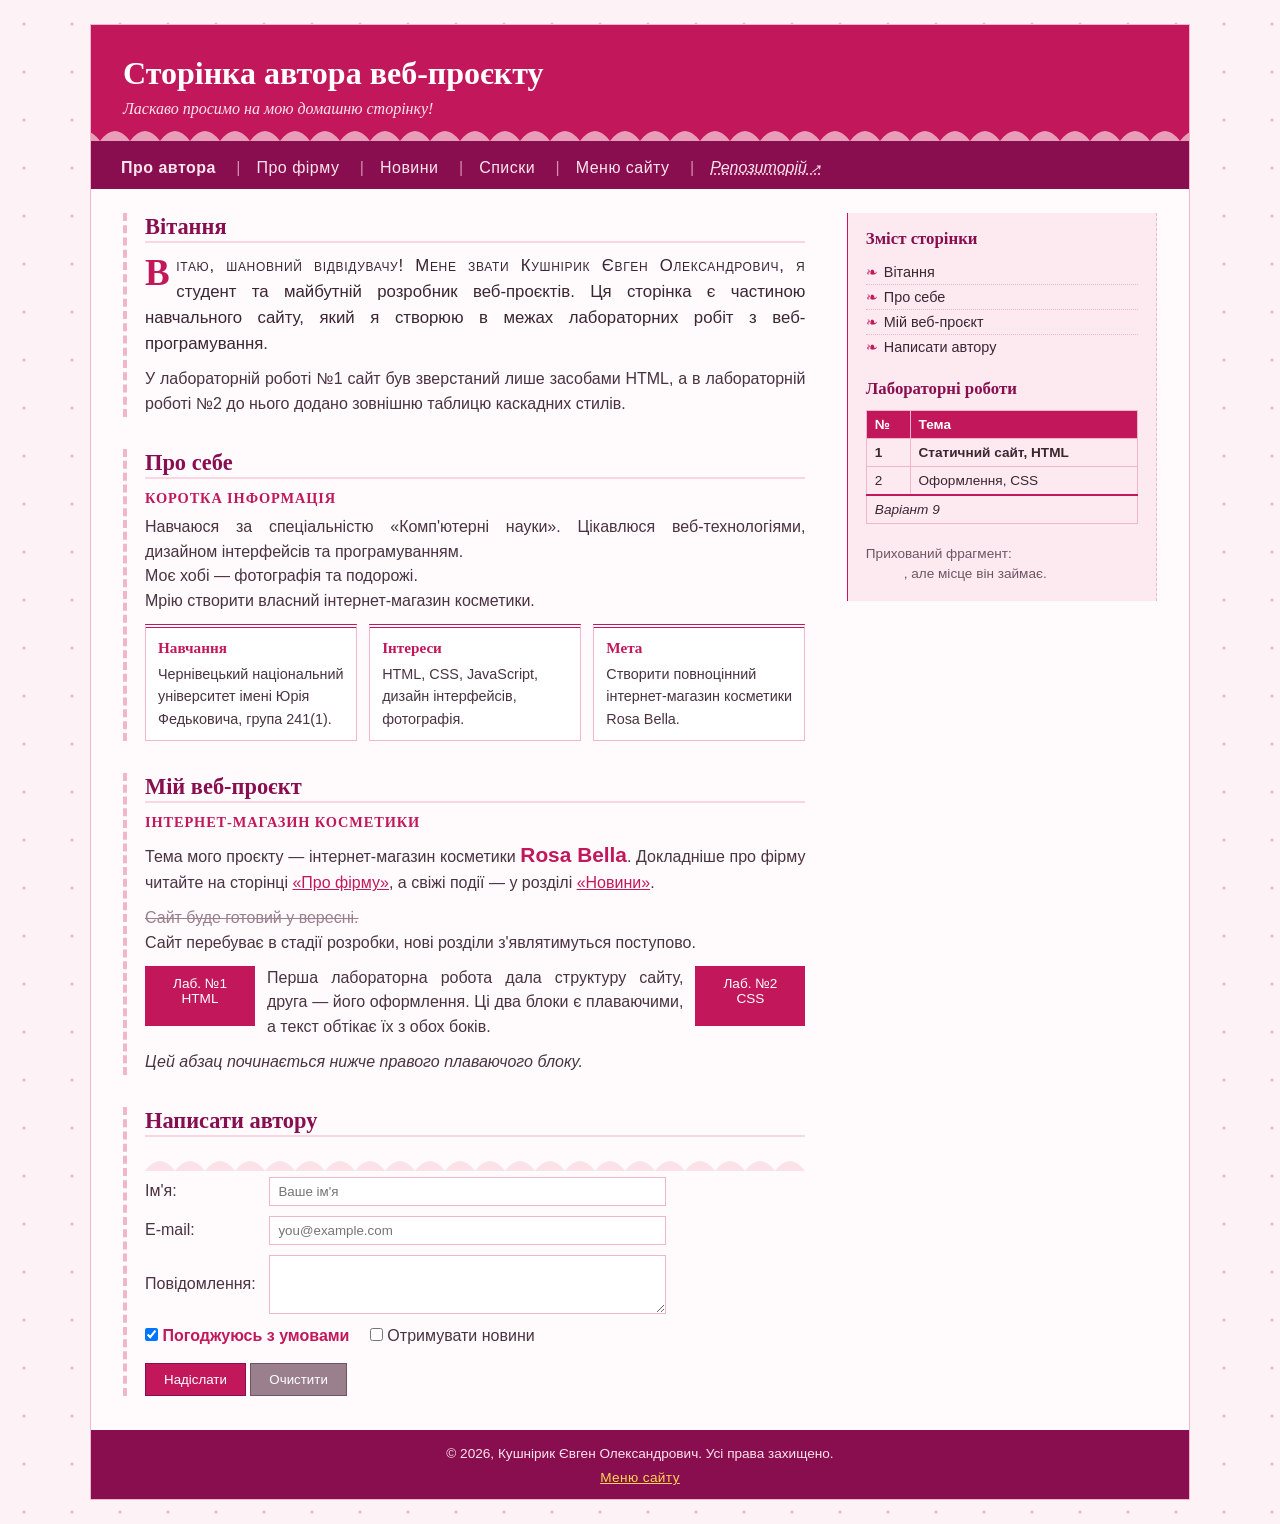
<file: index.html>
<!DOCTYPE html>
<html lang="uk">
<head>
<meta charset="utf-8">
<meta name="Author" content="Кушнірик Євген Олександрович">
<meta name="Description" content="Сторінка автора веб-проєкту. Лабораторна робота №2, варіант 9.">
<meta name="Keywords" content="автор, веб-проєкт, HTML, CSS, лабораторна робота">
<title>Сторінка автора веб-проєкту</title>
<link rel="stylesheet" href="css/style.css" type="text/css" media="screen, print">
</head>
<body>

<div id="wrapper" class="page">

  <header class="site-header">
    <h1 lang="uk" id="author-title" class="main-title">Сторінка автора веб-проєкту</h1>
    <h5 class="subtitle" dir="ltr">Ласкаво просимо на мою домашню сторінку!</h5>
  </header>

  <nav class="menu" lang="uk" dir="ltr">
    <ul>
      <li><a href="index.html" title="Сторінка автора">Про автора</a></li>
      <li><a href="company.html" title="Сторінка фірми">Про фірму</a></li>
      <li><a href="news.html" title="Новини фірми">Новини</a></li>
      <li><a href="lists.html" title="Інформація у вигляді списків">Списки</a></li>
      <li><a href="menu.html" title="Меню сайту" accesskey="m">Меню сайту</a></li>
      <li><a href="https://github.com/kushnirykyevhen/vebproglab3" target="_blank">Репозиторій</a></li>
    </ul>
  </nav>

  <div class="content">

    <main class="main">

      <section class="article">
        <h2>Вітання</h2>
        <p class="intro" lang="uk" dir="ltr">
          Вітаю, шановний відвідувачу! Мене звати Кушнірик Євген Олександрович, я студент
          та майбутній розробник веб-проєктів. Ця сторінка є частиною навчального сайту,
          який я створюю в межах лабораторних робіт з веб-програмування.
        </p>
        <p>
          У лабораторній роботі №1 сайт був зверстаний лише засобами HTML, а в лабораторній
          роботі №2 до нього додано зовнішню таблицю каскадних стилів.
        </p>
      </section>

      <section class="article">
        <h2>Про себе</h2>
        <h6 lang="uk" id="about-me" class="section-title">Коротка інформація</h6>
        <p class="about" lang="uk" dir="ltr">
          Навчаюся за спеціальністю «Комп'ютерні науки». Цікавлюся веб-технологіями,
          дизайном інтерфейсів та програмуванням.<br title="Перенос рядка">
          Моє хобі — фотографія та подорожі.<br title="Ще один перенос рядка">
          Мрію створити власний інтернет-магазин косметики.
        </p>
        <div class="box">
          <div class="box-inner">
            <h3>Навчання</h3>
            <p>Чернівецький національний університет імені Юрія Федьковича, група 241(1).</p>
          </div>
          <div class="box-inner">
            <h3>Інтереси</h3>
            <p>HTML, CSS, JavaScript, дизайн інтерфейсів, фотографія.</p>
          </div>
          <div class="box-inner">
            <h3>Мета</h3>
            <p>Створити повноцінний інтернет-магазин косметики Rosa Bella.</p>
          </div>
        </div>
      </section>

      <section class="article">
        <h2>Мій веб-проєкт</h2>
        <h6 lang="uk" id="project" class="section-title">Інтернет-магазин косметики</h6>
        <p class="project" lang="uk" dir="ltr">
          Тема мого проєкту — інтернет-магазин косметики
          <big id="brand" title="Назва вигаданої фірми" lang="uk">Rosa Bella</big>.
          Докладніше про фірму читайте на сторінці <a href="company.html">«Про фірму»</a>,
          а свіжі події — у розділі <a href="news.html">«Новини»</a>.
        </p>
        <p class="status" lang="uk" dir="ltr">
          <strike lang="uk" id="old-plan" class="old">Сайт буде готовий у вересні.</strike><br>
          Сайт перебуває в стадії розробки, нові розділи з'являтимуться поступово.
        </p>
        <div class="float-demo">
          <div class="float-left">Лаб. №1<br>HTML</div>
          <div class="float-right">Лаб. №2<br>CSS</div>
          <p>Перша лабораторна робота дала структуру сайту, друга — його оформлення.
            Ці два блоки є плаваючими, а текст обтікає їх з обох боків.</p>
          <p class="clear-right">Цей абзац починається нижче правого плаваючого блоку.</p>
        </div>
      </section>

      <section class="article">
        <h2>Написати автору</h2>
        <form class="feedback" action="#" method="get">
          <p>
            <label for="name">Ім'я:</label>
            <input type="text" id="name" name="name" placeholder="Ваше ім'я">
          </p>
          <p>
            <label for="email">E-mail:</label>
            <input type="email" id="email" name="email" placeholder="you@example.com">
          </p>
          <p>
            <label for="msg">Повідомлення:</label>
            <textarea id="msg" name="msg" rows="3" data-role="comment"></textarea>
          </p>
          <p class="checks">
            <input type="checkbox" id="agree" name="agree" checked>
            <label for="agree">Погоджуюсь з умовами</label>
            <input type="checkbox" id="news" name="news">
            <label for="news">Отримувати новини</label>
          </p>
          <p>
            <button type="submit" class="btn">Надіслати</button>
            <button type="reset" class="btn btn-secondary">Очистити</button>
          </p>
        </form>
      </section>

    </main>

    <aside class="sidebar">
      <h3>Зміст сторінки</h3>
      <ul class="toc">
        <li>Вітання</li>
        <li>Про себе</li>
        <li></li>
        <li>Мій веб-проєкт</li>
        <li>Написати автору</li>
      </ul>
      <h3>Лабораторні роботи</h3>
      <table class="grid">
        <thead>
          <tr><th>№</th><th>Тема</th></tr>
        </thead>
        <tbody>
          <tr><td>1</td><td>Статичний сайт, HTML</td></tr>
          <tr><td>2</td><td>Оформлення, CSS</td></tr>
        </tbody>
        <tfoot>
          <tr><td colspan="2">Варіант 9</td></tr>
        </tfoot>
      </table>
      <p class="note">Прихований фрагмент: <span class="hidden-text">цього тексту не видно</span>, але місце він займає.</p>
      <p class="note"></p>
    </aside>

  </div>

  <footer class="site-footer">
    <small lang="uk" id="copyright" class="note">© 2026, Кушнірик Євген Олександрович. Усі права захищено.</small>
    <p class="footer-links"><a href="menu.html" title="Перейти до меню сайту">Меню сайту</a></p>
  </footer>

</div>

</body>
</html>
</file>
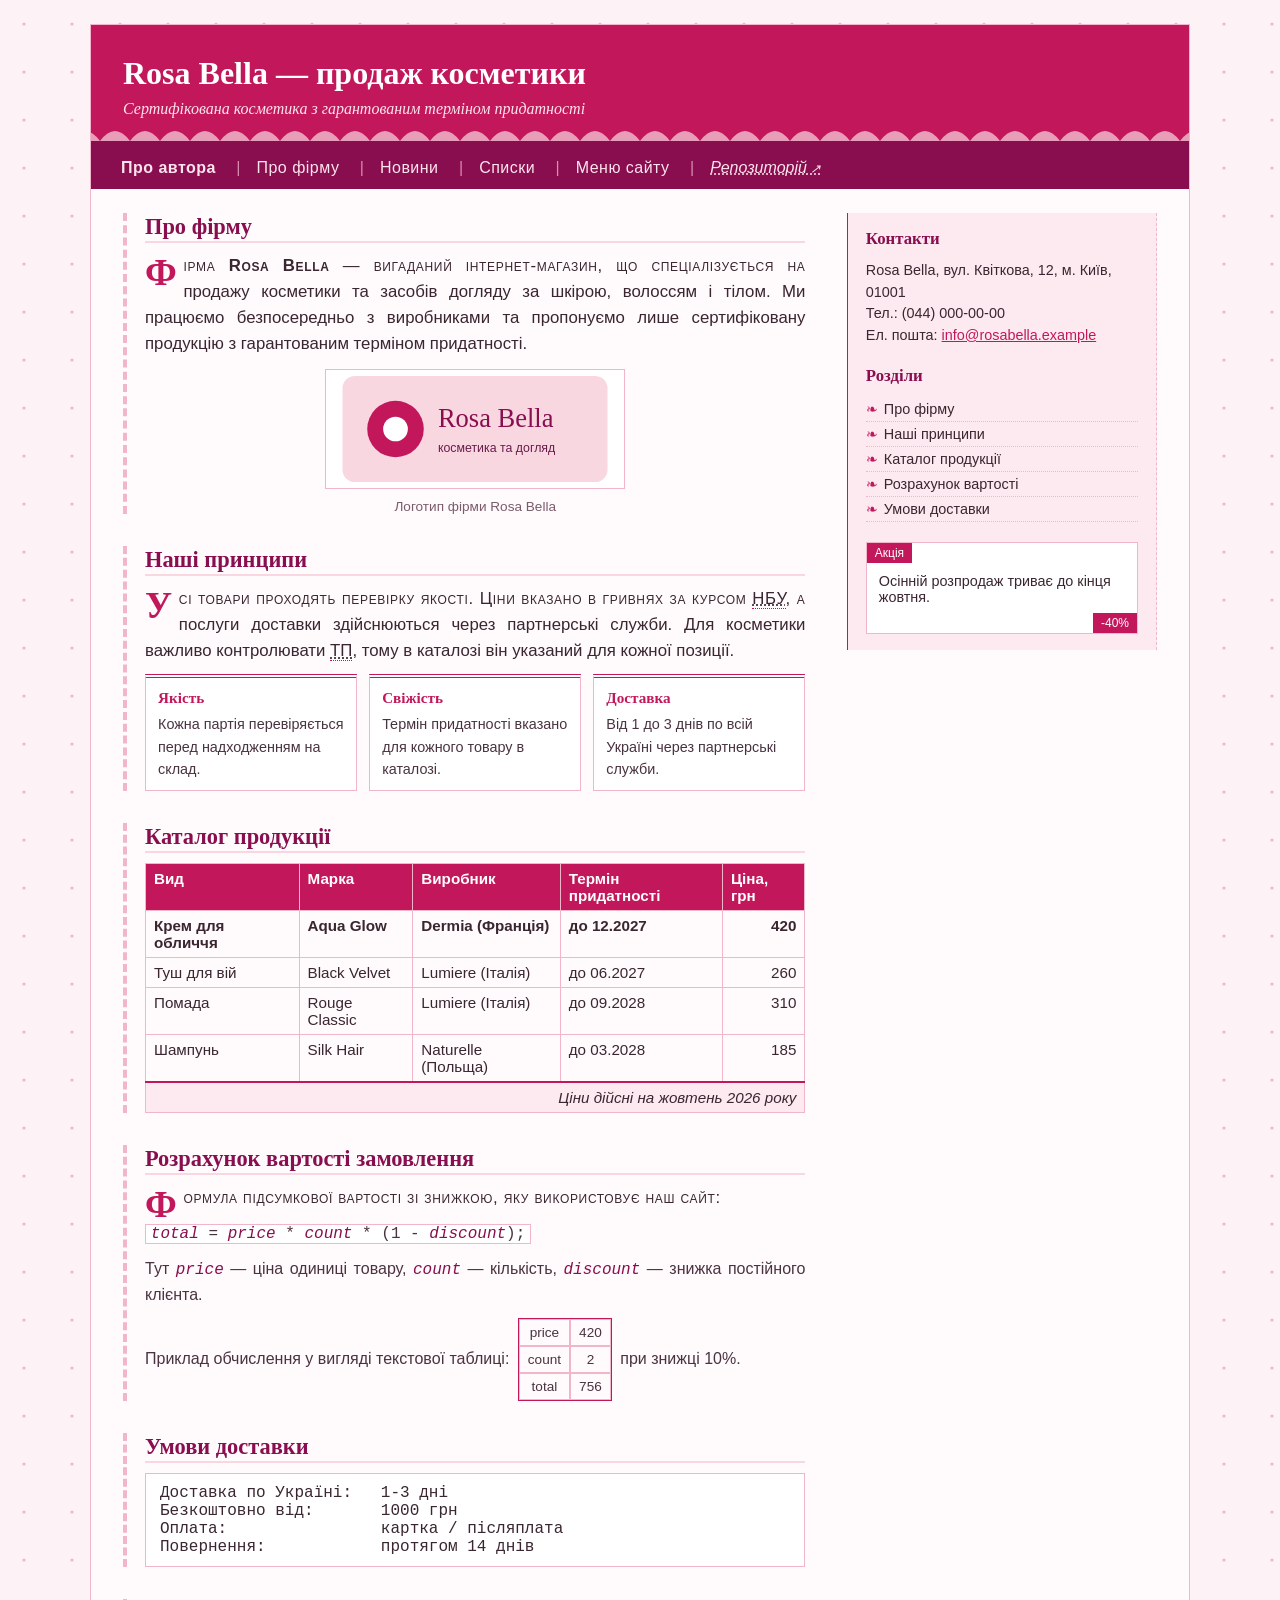
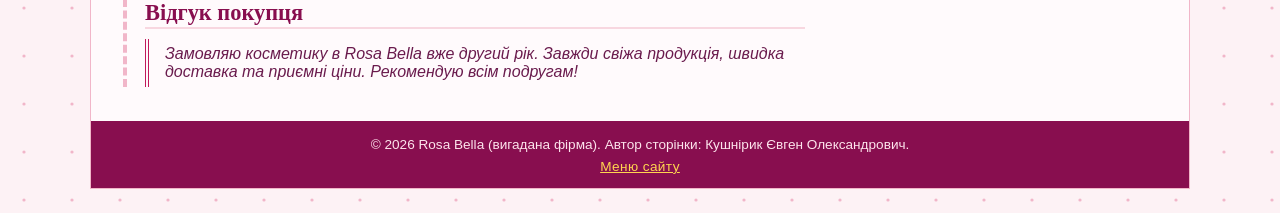
<file: company.html>
<!DOCTYPE html>
<html lang="uk">
<head>
<meta charset="utf-8">
<meta name="Author" content="Кушнірик Євген Олександрович">
<meta name="Description" content="Загальна інформація про вигадану фірму Rosa Bella - продаж косметики.">
<meta name="Keywords" content="косметика, Rosa Bella, магазин, догляд за шкірою">
<title>Про фірму Rosa Bella</title>
<link rel="stylesheet" href="css/style.css" type="text/css" media="screen, print">
</head>
<body>

<div id="wrapper" class="page">

  <header class="site-header">
    <h1>Rosa Bella — продаж косметики</h1>
    <h5 class="subtitle">Сертифікована косметика з гарантованим терміном придатності</h5>
  </header>

  <nav class="menu" lang="uk" dir="ltr">
    <ul>
      <li><a href="index.html" title="Сторінка автора">Про автора</a></li>
      <li><a href="company.html" title="Сторінка фірми">Про фірму</a></li>
      <li><a href="news.html" title="Новини фірми">Новини</a></li>
      <li><a href="lists.html" title="Інформація у вигляді списків">Списки</a></li>
      <li><a href="menu.html" title="Меню сайту" accesskey="m">Меню сайту</a></li>
      <li><a href="https://github.com/kushnirykyevhen/vebproglab3" target="_blank">Репозиторій</a></li>
    </ul>
  </nav>

  <div class="content">

    <main class="main">

      <section class="article">
        <h2>Про фірму</h2>
        <p>
          Фірма <b>Rosa Bella</b> — вигаданий інтернет-магазин, що спеціалізується на
          продажу косметики та засобів догляду за шкірою, волоссям і тілом. Ми працюємо
          безпосередньо з виробниками та пропонуємо лише сертифіковану продукцію з
          гарантованим терміном придатності.
        </p>
        <figure class="figure">
          <img src="img/logo.svg" alt="Логотип фірми Rosa Bella" width="300" height="120">
          <figcaption>Логотип фірми Rosa Bella</figcaption>
        </figure>
      </section>

      <section class="article">
        <h2>Наші принципи</h2>
        <p>
          Усі товари проходять перевірку якості. Ціни вказано в гривнях за курсом
          <abbr class="short" lang="uk" title="Національний банк України">НБУ</abbr>,
          а послуги доставки здійснюються через партнерські служби. Для косметики
          важливо контролювати <abbr class="short" lang="uk" title="Термін придатності">ТП</abbr>,
          тому в каталозі він указаний для кожної позиції.
        </p>
        <div class="box">
          <div class="box-inner">
            <h3>Якість</h3>
            <p>Кожна партія перевіряється перед надходженням на склад.</p>
          </div>
          <div class="box-inner">
            <h3>Свіжість</h3>
            <p>Термін придатності вказано для кожного товару в каталозі.</p>
          </div>
          <div class="box-inner">
            <h3>Доставка</h3>
            <p>Від 1 до 3 днів по всій Україні через партнерські служби.</p>
          </div>
        </div>
      </section>

      <section class="article">
        <h2>Каталог продукції</h2>
        <table class="grid catalog">
          <thead>
            <tr>
              <th>Вид</th>
              <th>Марка</th>
              <th>Виробник</th>
              <th>Термін придатності</th>
              <th>Ціна, грн</th>
            </tr>
          </thead>
          <tbody>
            <tr>
              <td>Крем для обличчя</td>
              <td>Aqua Glow</td>
              <td>Dermia (Франція)</td>
              <td>до 12.2027</td>
              <td>420</td>
            </tr>
            <tr>
              <td>Туш для вій</td>
              <td>Black Velvet</td>
              <td>Lumiere (Італія)</td>
              <td>до 06.2027</td>
              <td>260</td>
            </tr>
            <tr>
              <td>Помада</td>
              <td>Rouge Classic</td>
              <td>Lumiere (Італія)</td>
              <td>до 09.2028</td>
              <td>310</td>
            </tr>
            <tr>
              <td>Шампунь</td>
              <td>Silk Hair</td>
              <td>Naturelle (Польща)</td>
              <td>до 03.2028</td>
              <td>185</td>
            </tr>
          </tbody>
          <tfoot>
            <tr><td colspan="5">Ціни дійсні на жовтень 2026 року</td></tr>
          </tfoot>
        </table>
      </section>

      <section class="article">
        <h2>Розрахунок вартості замовлення</h2>
        <p>Формула підсумкової вартості зі знижкою, яку використовує наш сайт:</p>
        <p>
          <code class="formula" lang="en">
            <var lang="en" class="v">total</var> =
            <var lang="en" class="v">price</var> *
            <var lang="en" class="v">count</var> *
            (1 - <var lang="en" class="v">discount</var>);
          </code>
        </p>
        <p>
          Тут <var lang="en" class="v">price</var> — ціна одиниці товару,
          <var lang="en" class="v">count</var> — кількість,
          <var lang="en" class="v">discount</var> — знижка постійного клієнта.
        </p>
        <p>Приклад обчислення у вигляді текстової таблиці:
          <span class="mini-table">
            <span class="mini-row"><span class="mini-cell">price</span><span class="mini-cell">420</span></span>
            <span class="mini-row"><span class="mini-cell">count</span><span class="mini-cell">2</span></span>
            <span class="mini-row"><span class="mini-cell">total</span><span class="mini-cell">756</span></span>
          </span>
          при знижці 10%.
        </p>
      </section>

      <section class="article">
        <h2>Умови доставки</h2>
<pre lang="uk" class="delivery">
Доставка по Україні:   1-3 дні
Безкоштовно від:       1000 грн
Оплата:                картка / післяплата
Повернення:            протягом 14 днів
</pre>
      </section>

      <section class="article">
        <h2>Відгук покупця</h2>
        <blockquote lang="uk" class="review">
          Замовляю косметику в Rosa Bella вже другий рік. Завжди свіжа продукція,
          швидка доставка та приємні ціни. Рекомендую всім подругам!
        </blockquote>
      </section>

    </main>

    <aside class="sidebar">
      <h3>Контакти</h3>
      <address id="contacts" title="Пишіть нам">
        Rosa Bella, вул. Квіткова, 12, м. Київ, 01001<br>
        Тел.: (044) 000-00-00<br>
        Ел. пошта: <a href="mailto:info@rosabella.example">info@rosabella.example</a>
      </address>
      <h3>Розділи</h3>
      <ul class="toc">
        <li>Про фірму</li>
        <li>Наші принципи</li>
        <li>Каталог продукції</li>
        <li>Розрахунок вартості</li>
        <li>Умови доставки</li>
        <li></li>
      </ul>
      <div class="pos-demo">
        <span class="badge badge-tl">Акція</span>
        <span class="badge badge-br">-40%</span>
        <p>Осінній розпродаж триває до кінця жовтня.</p>
      </div>
    </aside>

  </div>

  <footer class="site-footer">
    <small>© 2026 Rosa Bella (вигадана фірма). Автор сторінки: Кушнірик Євген Олександрович.</small>
    <p class="footer-links"><a href="menu.html" title="Перейти до меню сайту">Меню сайту</a></p>
  </footer>

</div>

</body>
</html>
</file>
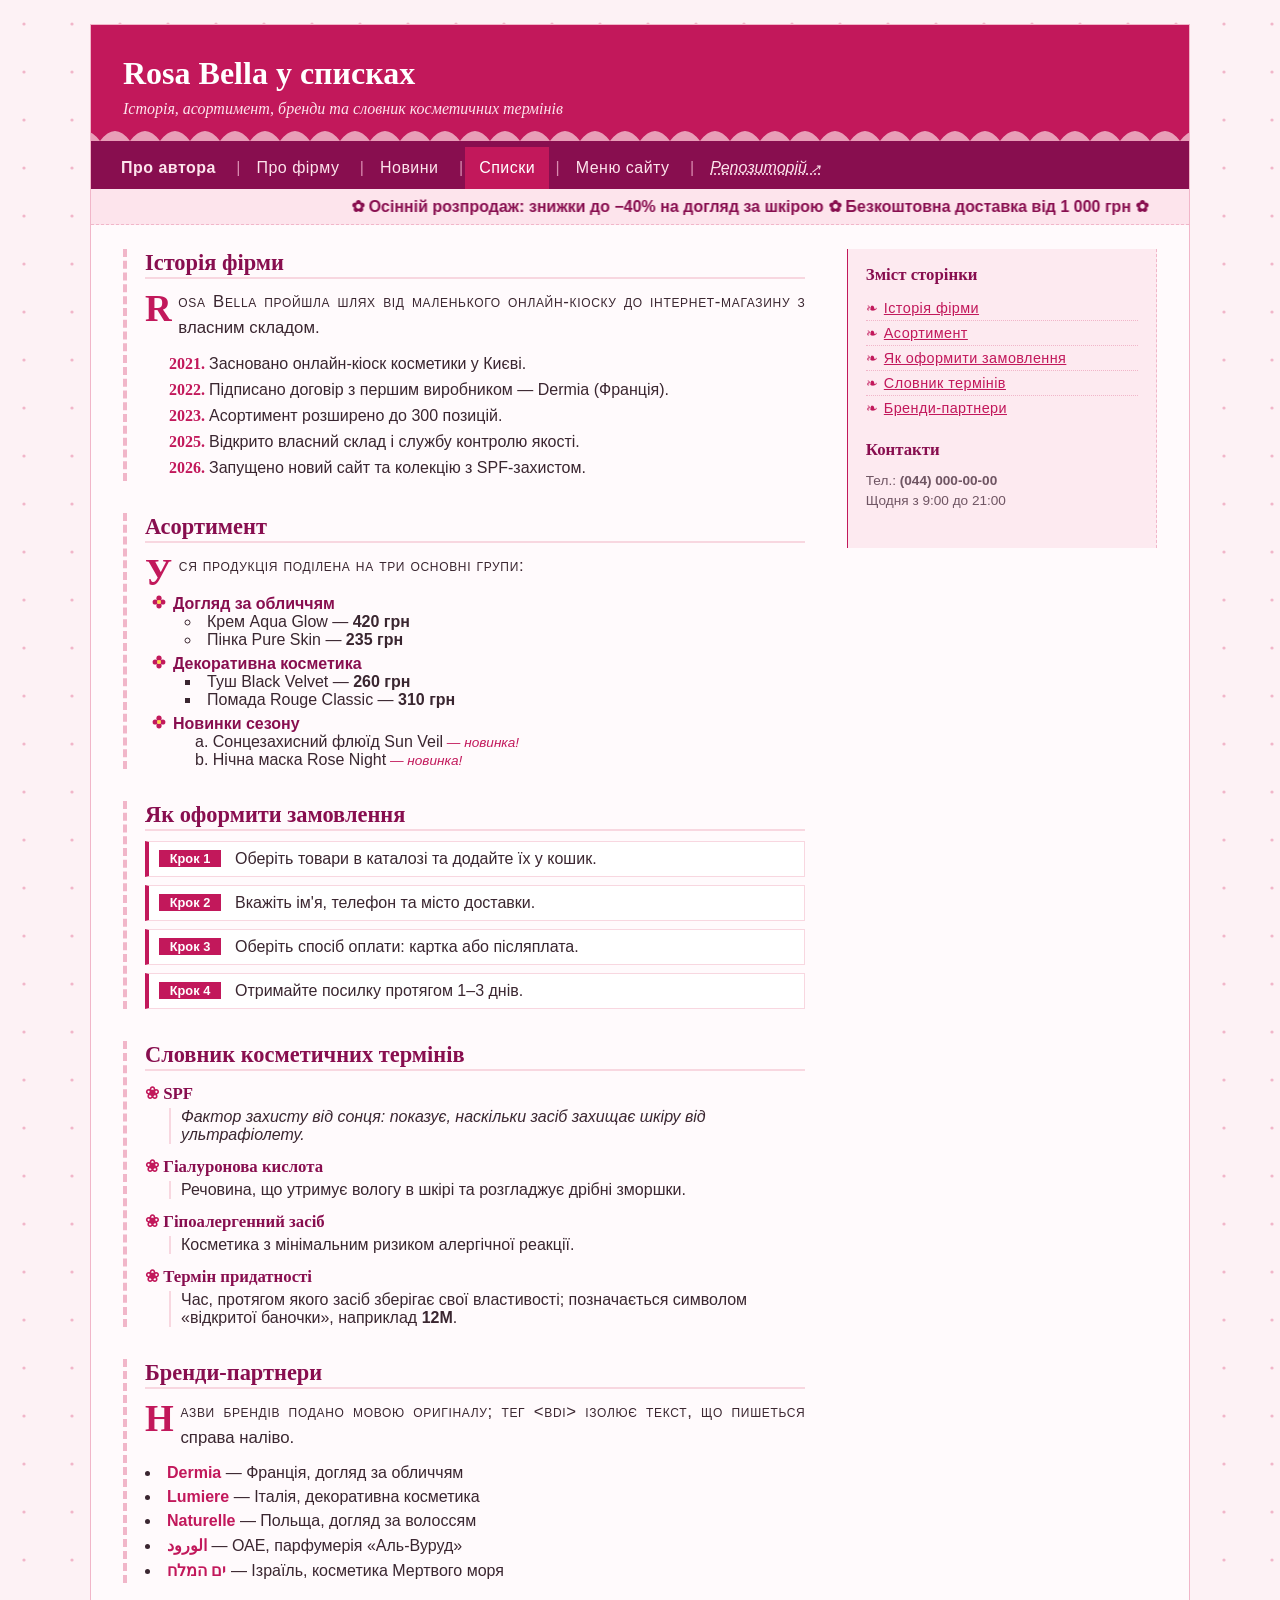
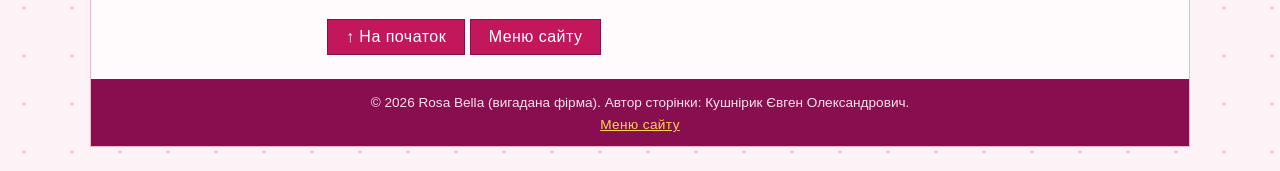
<file: lists.html>
<!DOCTYPE html>
<html lang="uk">
<head>
<meta charset="utf-8">
<meta name="Author" content="Кушнірик Євген Олександрович">
<meta name="Description" content="Інформація про фірму Rosa Bella у вигляді списків. Лабораторна робота №3, варіант 9.">
<meta name="Keywords" content="Rosa Bella, косметика, списки, асортимент, бренди">
<title>Rosa Bella у списках</title>
<!-- <link>: sizes, title, href, class, media -->
<link rel="stylesheet" href="css/style.css" type="text/css" media="screen, print"
      title="Основний стиль Rosa Bella" class="main-style">
<link rel="icon" href="img/logo.svg" type="image/svg+xml" sizes="any"
      title="Іконка сайту Rosa Bella" class="site-icon" media="all">
</head>
<body>

<div id="wrapper" class="page">

  <header class="site-header" id="top">
    <h1>Rosa Bella у списках</h1>
    <h5 class="subtitle">Історія, асортимент, бренди та словник косметичних термінів</h5>
  </header>

  <!-- <nav>: class -->
  <nav class="menu" lang="uk" dir="ltr">
    <ul>
      <li><a href="index.html" title="Сторінка автора">Про автора</a></li>
      <li><a href="company.html" title="Сторінка фірми">Про фірму</a></li>
      <li><a href="news.html" title="Новини фірми">Новини</a></li>
      <li><a href="lists.html" title="Інформація у вигляді списків" class="current">Списки</a></li>
      <li><a href="menu.html" title="Меню сайту" accesskey="m">Меню сайту</a></li>
      <li><a href="https://github.com/kushnirykyevhen/vebproglab3" target="_blank">Репозиторій</a></li>
    </ul>
  </nav>

  <!-- <marquee>: truespeed, scrollamount, behavior, loop, hspace -->
  <marquee class="ticker" behavior="alternate" scrollamount="3" loop="-1"
           truespeed hspace="20" title="Акції Rosa Bella">
    ✿ Осінній розпродаж: знижки до −40% на догляд за шкірою ✿ Безкоштовна доставка від
    <nobr class="price">1 000 грн</nobr> ✿
  </marquee>

  <div class="content">

    <main class="main">

      <!-- 1. Нумерований список -->
      <section class="article" id="history">
        <h2>Історія фірми</h2>
        <p>Rosa Bella пройшла шлях від маленького онлайн-кіоску до інтернет-магазину з власним складом.</p>
        <!-- <ol>: type="1", style, id, class, lang -->
        <ol type="1" class="history" id="history-list" lang="uk" style="margin-left: 8px;">
          <!-- <li>: type, title, class, value -->
          <li class="year" value="2021" type="1" title="Заснування">Засновано онлайн-кіоск косметики у Києві.</li>
          <li class="year" value="2022" title="Перший партнер">Підписано договір з першим виробником — Dermia (Франція).</li>
          <li class="year" value="2023" title="Розширення">Асортимент розширено до 300 позицій.</li>
          <li class="year" value="2025" title="Склад">Відкрито власний склад і службу контролю якості.</li>
          <li class="year" value="2026" title="Сьогодні">Запущено новий сайт та колекцію з SPF-захистом.</li>
        </ol>
      </section>

      <!-- 2. Маркований список з вкладеними списками -->
      <section class="article" id="catalog">
        <h2>Асортимент</h2>
        <p>Уся продукція поділена на три основні групи:</p>
        <!-- <ul>: compact, value, title, class -->
        <ul class="goods" title="Групи товарів" value="square" compact>
          <li class="group" title="Догляд за обличчям">Догляд за обличчям
            <ul class="sub-goods" title="Обличчя" compact>
              <li type="circle" class="item" title="Зволоження">Крем Aqua Glow — <nobr class="price">420 грн</nobr></li>
              <li type="circle" class="item" title="Очищення">Пінка Pure Skin — <nobr class="price">235 грн</nobr></li>
            </ul>
          </li>
          <li class="group" title="Декоративна косметика">Декоративна косметика
            <ul class="sub-goods" title="Макіяж" compact>
              <li type="square" class="item" title="Очі">Туш Black Velvet — <nobr class="price">260 грн</nobr></li>
              <li type="square" class="item" title="Губи">Помада Rouge Classic — <nobr class="price">310 грн</nobr></li>
            </ul>
          </li>
          <li class="group" title="Новинки сезону">Новинки сезону
            <ol type="1" class="sub-new" id="new-list" lang="uk" style="padding-left: 22px;">
              <li type="a" class="new" title="SPF 50" value="1">Сонцезахисний флюїд Sun Veil</li>
              <li type="a" class="new" title="Відновлення" value="2">Нічна маска Rose Night</li>
            </ol>
          </li>
        </ul>
      </section>

      <!-- 3. Нумерація на CSS-лічильниках -->
      <section class="article" id="order">
        <h2>Як оформити замовлення</h2>
        <ol type="1" class="steps" id="steps-list" lang="uk" style="padding-left: 0;">
          <li class="step" title="Крок 1">Оберіть товари в каталозі та додайте їх у кошик.</li>
          <li class="step" title="Крок 2">Вкажіть ім'я, телефон та місто доставки.</li>
          <li class="step" title="Крок 3">Оберіть спосіб оплати: картка або післяплата.</li>
          <li class="step" title="Крок 4">Отримайте посилку протягом 1–3 днів.</li>
        </ol>
      </section>

      <!-- 4. Список визначень -->
      <section class="article" id="terms">
        <h2>Словник косметичних термінів</h2>
        <!-- <dl>: dir, id, title -->
        <dl class="definitions" id="terms-list" dir="ltr" title="Косметичні терміни">
          <dt>SPF</dt>
          <!-- <dd>: title, style -->
          <dd title="Sun Protection Factor" style="font-style: italic;">Фактор захисту від сонця: показує, наскільки засіб захищає шкіру від ультрафіолету.</dd>
          <dt>Гіалуронова кислота</dt>
          <dd title="Зволожувальний компонент" style="font-style: normal;">Речовина, що утримує вологу в шкірі та розгладжує дрібні зморшки.</dd>
          <dt>Гіпоалергенний засіб</dt>
          <dd title="Для чутливої шкіри" style="font-style: normal;">Косметика з мінімальним ризиком алергічної реакції.</dd>
          <dt>Термін придатності</dt>
          <dd title="ТП" style="font-style: normal;">Час, протягом якого засіб зберігає свої властивості; позначається символом «відкритої баночки», наприклад <nobr class="code">12M</nobr>.</dd>
        </dl>
      </section>

      <!-- 5. Бренди-партнери: <bdi> -->
      <section class="article" id="brands">
        <h2>Бренди-партнери</h2>
        <p>Назви брендів подано мовою оригіналу; тег &lt;bdi&gt; ізолює текст, що пишеться справа наліво.</p>
        <ul class="brands" title="Бренди-партнери" value="disc" compact>
          <li class="brand" title="Франція"><bdi class="brand-name">Dermia</bdi> — Франція, догляд за обличчям</li>
          <li class="brand" title="Італія"><bdi class="brand-name">Lumiere</bdi> — Італія, декоративна косметика</li>
          <li class="brand" title="Польща"><bdi class="brand-name">Naturelle</bdi> — Польща, догляд за волоссям</li>
          <li class="brand" title="ОАЕ"><bdi class="brand-name">الورود</bdi> — ОАЕ, парфумерія «Аль-Вуруд»</li>
          <li class="brand" title="Ізраїль"><bdi class="brand-name">ים המלח</bdi> — Ізраїль, косметика Мертвого моря</li>
        </ul>
      </section>

      <p class="to-top">
        <a href="#top" id="to-top" class="btn" title="На початок сторінки" accesskey="t" type="text/html">↑ На початок</a>
        <a href="menu.html" id="to-menu" class="btn" title="Меню сайту" accesskey="m" type="text/html" rev="contents">Меню сайту</a>
      </p>

    </main>

    <aside class="sidebar">
      <h3>Зміст сторінки</h3>
      <ul class="toc page-toc" title="Розділи сторінки" compact>
        <li><a href="#history" title="Історія фірми">Історія фірми</a></li>
        <li><a href="#catalog" title="Асортимент">Асортимент</a></li>
        <li><a href="#order" title="Замовлення">Як оформити замовлення</a></li>
        <li><a href="#terms" title="Словник">Словник термінів</a></li>
        <li><a href="#brands" title="Бренди">Бренди-партнери</a></li>
      </ul>
      <h3>Контакти</h3>
      <p class="note">Тел.: <nobr class="phone">(044) 000-00-00</nobr><br>
        Щодня з 9:00 до 21:00</p>
    </aside>

  </div>

  <footer class="site-footer">
    <small>© 2026 Rosa Bella (вигадана фірма). Автор сторінки: Кушнірик Євген Олександрович.</small>
    <p class="footer-links"><a href="menu.html" title="Перейти до меню сайту">Меню сайту</a></p>
  </footer>

</div>

</body>
</html>
</file>
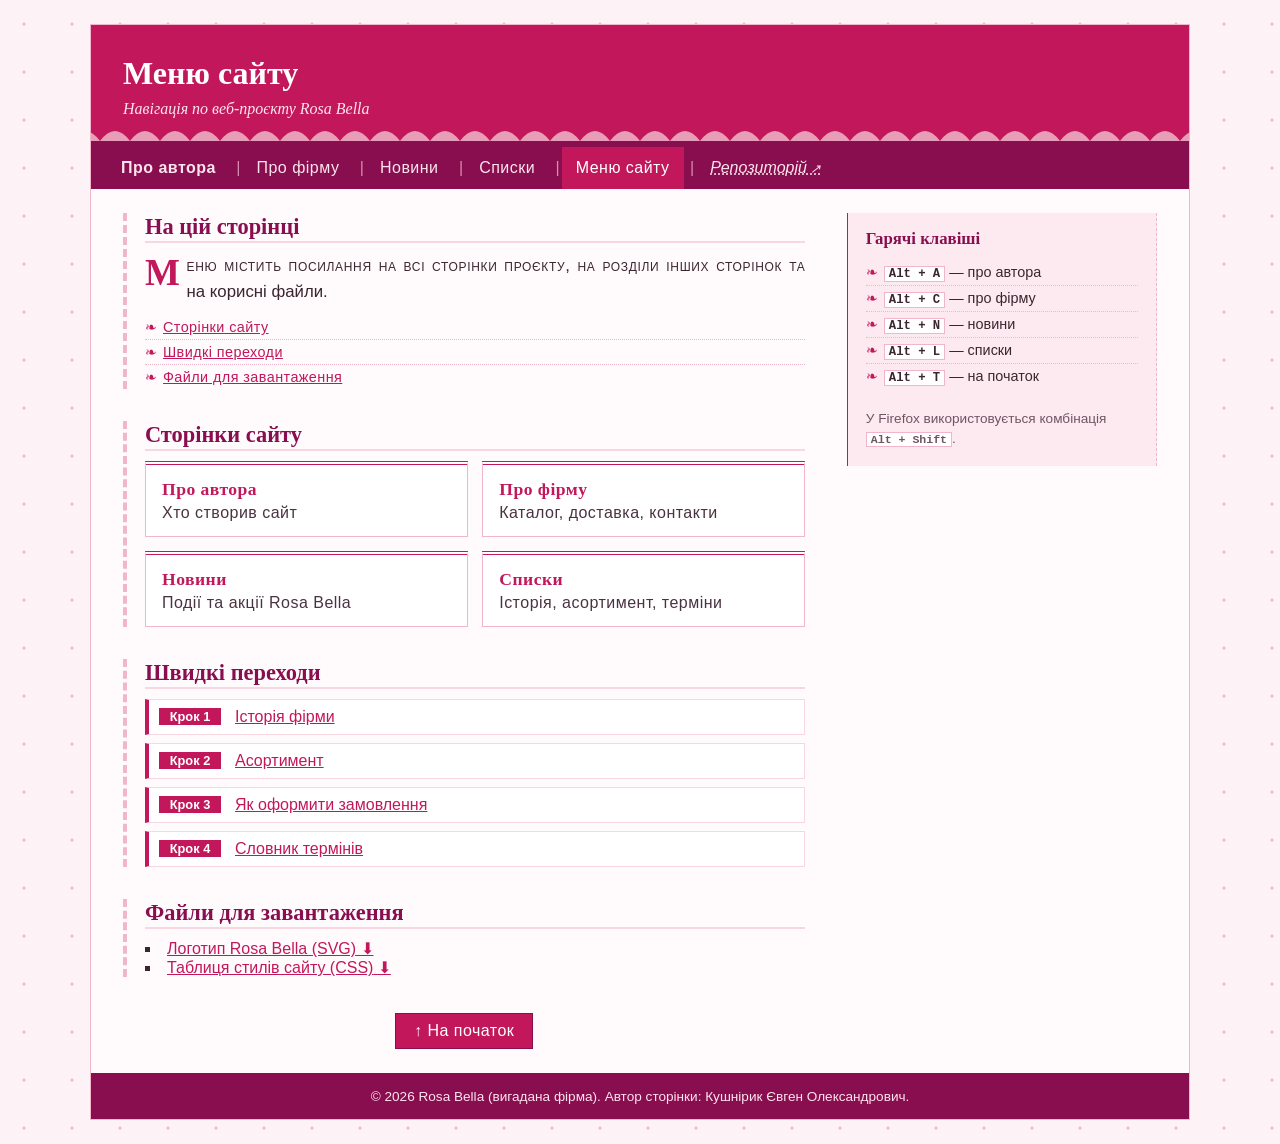
<file: menu.html>
<!DOCTYPE html>
<html lang="uk">
<head>
<meta charset="utf-8">
<meta name="Author" content="Кушнірик Євген Олександрович">
<meta name="Description" content="Меню сайту Rosa Bella. Лабораторна робота №3, варіант 9.">
<meta name="Keywords" content="Rosa Bella, меню сайту, навігація">
<title>Меню сайту Rosa Bella</title>
<!-- <link>: sizes, title, href, class, media -->
<link rel="stylesheet" href="css/style.css" type="text/css" media="screen, print"
      title="Основний стиль Rosa Bella" class="main-style">
<link rel="icon" href="img/logo.svg" type="image/svg+xml" sizes="any"
      title="Іконка сайту Rosa Bella" class="site-icon" media="all">
<link rel="next" href="lists.html" title="Наступна сторінка: списки"
      class="nav-link" media="all">
</head>
<body>

<div id="wrapper" class="page">

  <header class="site-header" id="top">
    <h1>Меню сайту</h1>
    <h5 class="subtitle">Навігація по веб-проєкту Rosa Bella</h5>
  </header>

  <nav class="menu" lang="uk" dir="ltr">
    <ul>
      <li><a href="index.html" title="Сторінка автора">Про автора</a></li>
      <li><a href="company.html" title="Сторінка фірми">Про фірму</a></li>
      <li><a href="news.html" title="Новини фірми">Новини</a></li>
      <li><a href="lists.html" title="Інформація у вигляді списків">Списки</a></li>
      <li><a href="menu.html" title="Меню сайту" accesskey="m" class="current">Меню сайту</a></li>
      <li><a href="https://github.com/kushnirykyevhen/vebproglab3" target="_blank">Репозиторій</a></li>
    </ul>
  </nav>

  <div class="content">

    <main class="main">

      <!-- Внутрішні посилання на поточну сторінку -->
      <section class="article" id="here">
        <h2>На цій сторінці</h2>
        <p>Меню містить посилання на всі сторінки проєкту, на розділи інших сторінок та на корисні файли.</p>
        <ul class="toc inner-links" title="Розділи сторінки" compact>
          <li><a href="#pages" id="go-pages" title="Сторінки сайту" accesskey="1" type="text/html">Сторінки сайту</a></li>
          <li><a href="#sections" id="go-sections" title="Швидкі переходи" accesskey="2" type="text/html">Швидкі переходи</a></li>
          <li><a href="#files" id="go-files" title="Файли для завантаження" accesskey="3" type="text/html">Файли для завантаження</a></li>
        </ul>
      </section>

      <!-- Меню з посиланнями на всі сторінки -->
      <section class="article" id="pages">
        <h2>Сторінки сайту</h2>
        <!-- <menu>: class, id;  <menuitem>: id, class -->
        <menu class="site-menu" id="site-menu">
          <li><menuitem id="mi-author" class="menu-item">
            <a href="index.html" id="link-author" accesskey="a" type="text/html" rev="contents"
               coords="0,0,260,80" title="Сторінка автора">
              <span class="mi-title">Про автора</span>Хто створив сайт</a>
          </menuitem></li>
          <li><menuitem id="mi-company" class="menu-item">
            <a href="company.html" id="link-company" accesskey="c" type="text/html" rev="contents"
               coords="0,0,260,80" title="Сторінка фірми">
              <span class="mi-title">Про фірму</span>Каталог, доставка, контакти</a>
          </menuitem></li>
          <li><menuitem id="mi-news" class="menu-item">
            <a href="news.html" id="link-news" accesskey="n" type="text/html" rev="contents"
               coords="0,0,260,80" title="Новини фірми">
              <span class="mi-title">Новини</span>Події та акції Rosa Bella</a>
          </menuitem></li>
          <li><menuitem id="mi-lists" class="menu-item">
            <a href="lists.html" id="link-lists" accesskey="l" type="text/html" rev="contents"
               coords="0,0,260,80" title="Інформація у вигляді списків">
              <span class="mi-title">Списки</span>Історія, асортимент, терміни</a>
          </menuitem></li>
        </menu>
      </section>

      <!-- Посилання на розділи іншої сторінки -->
      <section class="article" id="sections">
        <h2>Швидкі переходи</h2>
        <ol type="1" class="steps quick" id="quick-list" lang="uk" style="padding-left: 0;">
          <li class="step" title="Історія"><a href="lists.html#history" id="q-history" type="text/html">Історія фірми</a></li>
          <li class="step" title="Асортимент"><a href="lists.html#catalog" id="q-catalog" type="text/html">Асортимент</a></li>
          <li class="step" title="Замовлення"><a href="lists.html#order" id="q-order" type="text/html">Як оформити замовлення</a></li>
          <li class="step" title="Словник"><a href="lists.html#terms" id="q-terms" type="text/html">Словник термінів</a></li>
        </ol>
      </section>

      <!-- Посилання з атрибутом download -->
      <section class="article" id="files">
        <h2>Файли для завантаження</h2>
        <ul class="downloads" title="Файли" value="square" compact>
          <li class="file" title="Логотип"><a href="img/logo.svg" id="dl-logo" download="rosa-bella-logo.svg"
                 type="image/svg+xml" accesskey="g">Логотип Rosa Bella (SVG)</a></li>
          <li class="file" title="Стилі"><a href="css/style.css" id="dl-css" download="rosa-bella-style.css"
                 type="text/css">Таблиця стилів сайту (CSS)</a></li>
        </ul>
      </section>

      <p class="to-top">
        <a href="#top" id="to-top" class="btn" title="На початок сторінки" accesskey="t" type="text/html">↑ На початок</a>
      </p>

    </main>

    <aside class="sidebar">
      <h3>Гарячі клавіші</h3>
      <ul class="toc keys" title="Клавіші доступу" compact>
        <li><nobr class="key">Alt + A</nobr> — про автора</li>
        <li><nobr class="key">Alt + C</nobr> — про фірму</li>
        <li><nobr class="key">Alt + N</nobr> — новини</li>
        <li><nobr class="key">Alt + L</nobr> — списки</li>
        <li><nobr class="key">Alt + T</nobr> — на початок</li>
      </ul>
      <p class="note">У Firefox використовується комбінація <nobr class="key">Alt + Shift</nobr>.</p>
    </aside>

  </div>

  <footer class="site-footer">
    <small>© 2026 Rosa Bella (вигадана фірма). Автор сторінки: Кушнірик Євген Олександрович.</small>
  </footer>

</div>

</body>
</html>
</file>
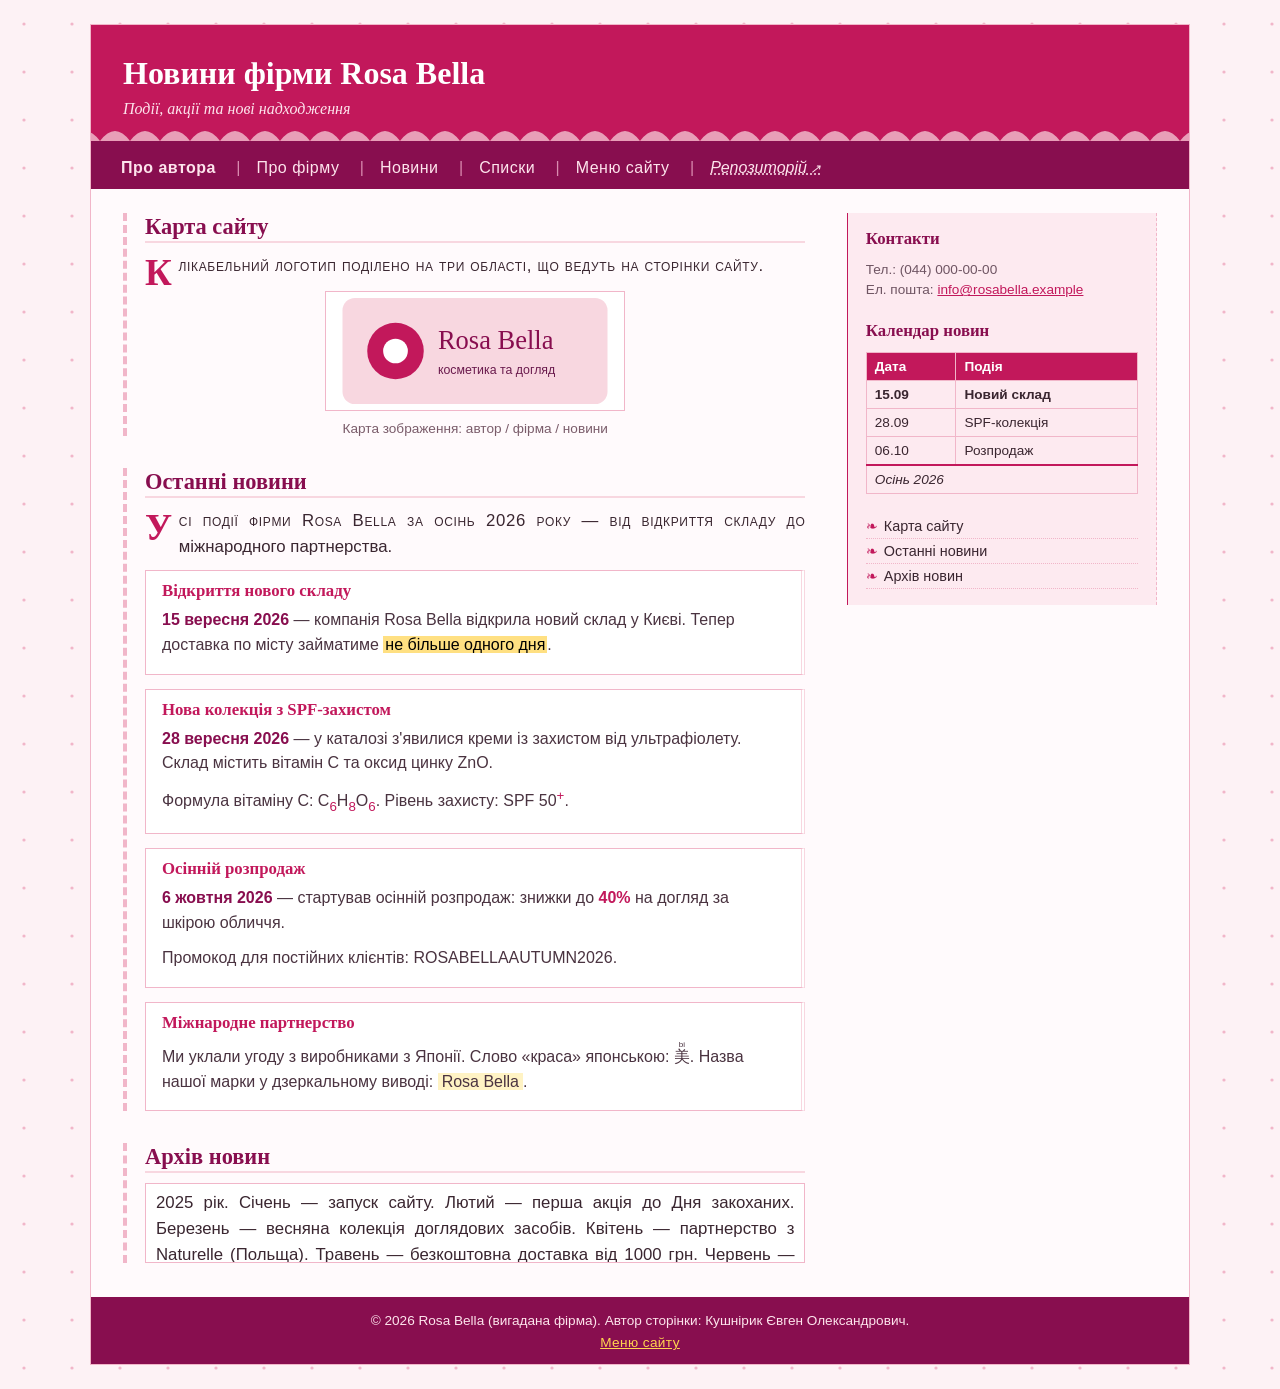
<file: news.html>
<!DOCTYPE html>
<html lang="uk">
<head>
<meta charset="utf-8">
<meta name="Author" content="Кушнірик Євген Олександрович">
<meta name="Description" content="Новини вигаданої фірми Rosa Bella - продаж косметики.">
<meta name="Keywords" content="новини, косметика, Rosa Bella, акції">
<title>Новини фірми Rosa Bella</title>
<link rel="stylesheet" href="css/style.css" type="text/css" media="screen, print">
</head>
<body>

<div id="wrapper" class="page">

  <header class="site-header">
    <h1>Новини фірми Rosa Bella</h1>
    <h5 class="subtitle">Події, акції та нові надходження</h5>
  </header>

  <nav class="menu" lang="uk" dir="ltr">
    <ul>
      <li><a href="index.html" title="Сторінка автора">Про автора</a></li>
      <li><a href="company.html" title="Сторінка фірми">Про фірму</a></li>
      <li><a href="news.html" title="Новини фірми">Новини</a></li>
      <li><a href="lists.html" title="Інформація у вигляді списків">Списки</a></li>
      <li><a href="menu.html" title="Меню сайту" accesskey="m">Меню сайту</a></li>
      <li><a href="https://github.com/kushnirykyevhen/vebproglab3" target="_blank">Репозиторій</a></li>
    </ul>
  </nav>

  <div class="content">

    <main class="main">

      <section class="article">
        <h2>Карта сайту</h2>
        <p>Клікабельний логотип поділено на три області, що ведуть на сторінки сайту.</p>
        <figure class="figure">
          <img src="img/logo.svg" alt="Rosa Bella - косметика та догляд" width="300" height="120"
               title="Логотип Rosa Bella" usemap="#sitemap">
          <map name="sitemap" id="sitemap">
            <area class="zone" id="zone-author" shape="rect" coords="0,0,100,120" href="index.html"
                  alt="Про автора" title="Перейти на сторінку автора">
            <area class="zone" id="zone-company" shape="rect" coords="100,0,200,120" href="company.html"
                  alt="Про фірму" title="Перейти на сторінку фірми">
            <area class="zone" id="zone-news" shape="rect" coords="200,0,300,120" href="news.html"
                  alt="Новини" title="Оновити новини">
          </map>
          <figcaption>Карта зображення: автор / фірма / новини</figcaption>
        </figure>
      </section>

      <section class="article news-list">
        <h2>Останні новини</h2>
        <p>Усі події фірми Rosa Bella за осінь 2026 року — від відкриття складу до міжнародного партнерства.</p>

        <div class="news-block" id="news1">
          <h3>Відкриття нового складу</h3>
          <p>
            <time datetime="2026-09-15" lang="uk" class="date">15 вересня 2026</time> —
            компанія Rosa Bella відкрила новий склад у Києві. Тепер доставка по місту
            займатиме <mark>не більше одного дня</mark>.
          </p>
        </div>

        <div class="news-block" id="news2">
          <h3>Нова колекція з SPF-захистом</h3>
          <p>
            <time datetime="2026-09-28" lang="uk" class="date">28 вересня 2026</time> —
            у каталозі з'явилися креми із захистом від ультрафіолету. Склад містить
            вітамін C та оксид цинку ZnO.
          </p>
          <p>
            Формула вітаміну C: C<sub class="chem" title="Шість атомів Карбону">6</sub>H<sub class="chem" title="Вісім атомів Гідрогену">8</sub>O<sub class="chem" title="Шість атомів Оксигену">6</sub>.
            Рівень захисту: SPF 50<sup class="chem" id="spf-note">+</sup>.
          </p>
        </div>

        <div class="news-block" id="news3">
          <h3>Осінній розпродаж</h3>
          <p>
            <time datetime="2026-10-06" lang="uk" class="date">6 жовтня 2026</time> —
            стартував осінній розпродаж: знижки до <span class="accent">40%</span>
            на догляд за шкірою обличчя.
          </p>
          <p class="no-break">
            Промокод для постійних клієнтів: ROSA<wbr class="soft">BELLA<wbr class="soft">AUTUMN<wbr class="soft">2026.
          </p>
        </div>

        <div class="news-block" id="news4">
          <h3>Міжнародне партнерство</h3>
          <p>
            Ми уклали угоду з виробниками з Японії. Слово «краса» японською:
            <ruby>美<rp id="rp-open">(</rp><rt>bi</rt><rp>)</rp></ruby>.
            Назва нашої марки у дзеркальному виводі:
            <bdo lang="uk" dir="rtl" class="mirror">Rosa Bella</bdo>.
          </p>
        </div>
      </section>

      <section class="article">
        <h2>Архів новин</h2>
        <p class="scrollbox">
          2025 рік. Січень — запуск сайту. Лютий — перша акція до Дня закоханих. Березень —
          весняна колекція доглядових засобів. Квітень — партнерство з Naturelle (Польща).
          Травень — безкоштовна доставка від 1000 грн. Червень — літня серія з SPF.
          Липень — програма лояльності для постійних клієнтів. Серпень — розширення
          асортименту засобів для волосся. Вересень — відкриття пункту видачі у Львові.
          Жовтень — осінній розпродаж. Листопад — Чорна п'ятниця. Грудень — новорічні набори.
        </p>
      </section>

    </main>

    <aside class="sidebar">
      <h3>Контакти</h3>
      <p class="note">
        Тел.: (044) 000-00-00<br>
        Ел. пошта: <a href="mailto:info@rosabella.example">info@rosabella.example</a>
      </p>
      <h3>Календар новин</h3>
      <table class="grid">
        <thead>
          <tr><th>Дата</th><th>Подія</th></tr>
        </thead>
        <tbody>
          <tr><td>15.09</td><td>Новий склад</td></tr>
          <tr><td>28.09</td><td>SPF-колекція</td></tr>
          <tr><td>06.10</td><td>Розпродаж</td></tr>
        </tbody>
        <tfoot>
          <tr><td colspan="2">Осінь 2026</td></tr>
        </tfoot>
      </table>
      <ul class="toc">
        <li>Карта сайту</li>
        <li>Останні новини</li>
        <li>Архів новин</li>
        <li></li>
      </ul>
    </aside>

  </div>

  <footer class="site-footer" title="Підвал сторінки">
    <small>© 2026 Rosa Bella (вигадана фірма). Автор сторінки: Кушнірик Євген Олександрович.</small>
    <p class="footer-links"><a href="menu.html" title="Перейти до меню сайту">Меню сайту</a></p>
  </footer>

</div>

</body>
</html>
</file>
<file: css/style.css>
@charset "UTF-8";

/* ============================================================
   Лабораторна робота №2. Варіант 9. Сайт «Rosa Bella».
   Головна таблиця стилів. Обов'язкові селектори, псевдокласи,
   псевдоелементи, директиви та властивості позначені коментарями.
   ============================================================ */

/* Директива @import — включення базової таблиці стилів */
@import url("base.css");

/* ------------------------------------------------------------
   1. Обгортка сторінки
   ------------------------------------------------------------ */

.page {                                   /* селектор класу */
  width: 92%;                             /* width */
  max-width: 1100px;                      /* max-width */
  margin: auto;                           /* margin: auto — центрування блоку */
  margin-top: 24px;                       /* margin-top: <розмір> */
  margin-bottom: 24px;                    /* margin-bottom: <розмір> */
  background-color: #fffafc;
  border-width: thin;                     /* border-width: thin */
  border-style: solid;
  border-color: #f1b6c9;                  /* border-color: <колір> */
  position: static;                       /* position: static */
  overflow: visible;                      /* overflow: visible */
}

/* ------------------------------------------------------------
   2. Шапка
   ------------------------------------------------------------ */

.site-header {
  padding-top: 28px;                      /* padding-top: <розмір> */
  padding-left: 32px;                     /* padding-left: <розмір> */
  padding-right: 32px;                    /* padding-right: <розмір> */
  padding-bottom: 22px;
  color: #fff;
  background-color: #c2185b;
  background-image: url("../img/wave.svg");
  background-attachment: scroll;
  background-position: bottom;            /* background-position: bottom */
  background-repeat: repeat-x;
  border-bottom-color: #880e4f;           /* border-bottom-color: <колір> */
  border-bottom-style: solid;
  border-bottom-width: 6px;
}

.site-header h1 {                         /* контекстний селектор */
  font-size: 2rem;
  margin-bottom: 6px;
}

.site-header .subtitle {
  font-style: italic;
  font-weight: normal;
  font-size: 1rem;
  color: #fde4ec;
}

/* ------------------------------------------------------------
   3. Меню: селектор дітей, селектор сусідів,
      псевдокласи :link, :active, :first-child, :last-child,
      селектори атрибутів
   ------------------------------------------------------------ */

.menu > ul {                              /* селектор дітей (>) */
  list-style: none;
  background-color: #880e4f;
  padding-left: 16px;
}

.menu > ul > li {
  display: inline;                        /* display: inline */
}

.menu > ul > li + li::before {            /* селектор сусідів (+) */
  content: "|";
  color: #d98bb0;
  margin-left: 2px;
  margin-right: 2px;
}

.menu a {
  display: inline-block;
  padding-top: 12px;
  padding-left: 14px;
  padding-right: 14px;
  padding-bottom: 12px;
  text-decoration: none;
  border-top-style: none;                 /* border-top-style: none */
  border-top-width: 4px;
  border-top-color: transparent;
}

.menu a:link {                            /* псевдоклас :link — невідвідане посилання */
  color: #fde4ec;
}

.menu a:visited {
  color: #f1b6c9;
}

.menu a:hover {
  color: #fff;
  background-color: #c2185b;
  border-top-style: double;               /* border-top-style: double */
  border-top-color: #fde4ec;              /* border-top-color: <колір> */
}

.menu a:active {                          /* псевдоклас :active — натиснуте посилання */
  color: #ffd54f !important;              /* !important */
  background-color: #5e0a36;
}

.menu > ul > li:first-child a {           /* псевдоклас :first-child */
  font-weight: bold;
}

.menu > ul > li:last-child a {            /* псевдоклас :last-child */
  font-style: italic;
}

/* Селектор атрибутів [attr] — усі елементи з атрибутом title */
a[title] {
  letter-spacing: 0.03em;
}

/* Селектор атрибутів [attr=value] — посилання, що відкриваються в новій вкладці */
a[target="_blank"]::after {
  content: " \2197";                      /* ↗ */
  font-size: 0.8em;
}

/* Селектор атрибутів [attr*=value] — посилання, що містять "github" */
a[href*="github"] {
  text-decoration: underline;
  text-decoration-style: dotted;
}

/* ------------------------------------------------------------
   4. Основна сітка: два стовпці через float
   ------------------------------------------------------------ */

.content {
  padding-top: 24px;
  padding-left: 32px;
  padding-right: 32px;
  padding-bottom: 24px;
}

.content::after {                         /* очищення обтікання */
  content: "";
  display: block;
  clear: both;
}

.main {
  float: left;                            /* float: left */
  width: 66%;
  min-height: 300px;                      /* min-height: <розмір> */
}

.sidebar {
  float: right;                           /* float: right */
  width: 30%;
  min-height: 0;                          /* min-height: (нуль) */
  max-height: none;                       /* max-height: none */
  padding-top: 16px;
  padding-left: 18px;
  padding-right: 18px;
  padding-bottom: 16px;
  background-color: #fdeaf0;
  border-left-width: thin;                /* border-left-width: thin */
  border-left-style: double;              /* border-left-style: double */
  border-left-color: #c2185b;
  border-right-width: 1px;                /* border-right-width: <розмір> */
  border-right-style: dashed;             /* border-right-style: dashed */
  border-right-color: #f1b6c9;
  border-top-style: hidden;               /* border-top-style: hidden */
  border-bottom-style: none;
}

.sidebar h3 {
  margin-top: 0;
  margin-bottom: 10px;
  color: #880e4f;
  font-size: 1.05rem;
}

.sidebar h3 + * {                         /* універсальний селектор + сусід */
  margin-bottom: 20px;
}

.sidebar address {
  font-style: normal;
  font-size: 0.9rem;
  line-height: 1.5;
}

.sidebar a { color: #c2185b; }

.site-footer {
  clear: none;                            /* clear: none */
  padding-top: 14px;
  padding-left: 32px;
  padding-right: 32px;
  padding-bottom: 14px;
  background-color: #880e4f;
  color: #fde4ec;
  text-align: center;
}

.site-footer small {
  font-size: 0.85rem;
  color: #fde4ec !important;             /* !important — перекриває .note з лаб. №1 */
}

/* ------------------------------------------------------------
   5. Статті: псевдоелементи, :not(), сусіди
   ------------------------------------------------------------ */

.article {
  margin-bottom: 32px;
  padding-left: 18px;
  border-left-width: 4px;                 /* border-left-width: <розмір> */
  border-left-style: dashed;              /* border-left-style: dashed */
  border-left-color: #f1b6c9;
}

.article:last-child {
  margin-bottom: 0;
}

.article h2 {
  color: #880e4f;
  font-size: 1.4rem;
  margin-bottom: 10px;
  border-bottom-width: 2px;
  border-bottom-style: solid;
  border-bottom-color: #f8d7e0;
}

.article h3 {
  color: #c2185b;
  font-size: 1.05rem;
  margin-bottom: 6px;
}

.article h6 {
  color: #c2185b;
  font-size: 0.9rem;
  text-transform: uppercase;
  letter-spacing: 0.06em;
  margin-bottom: 8px;
}

.article p {
  margin-bottom: 10px;
  line-height: 1.55;                      /* line-height: <число> */
  text-align: justify;
}

.article a { color: #c2185b; }

.article h2 + p {                         /* селектор сусідів: перший абзац після h2 */
  font-size: 1.05rem;
}

.article h2 + p:not(.scrollbox)::first-letter {   /* :not() */           /* псевдоелемент ::first-letter */
  font-size: 2.2em;
  font-weight: bold;
  font-family: Georgia, serif;
  float: left;
  line-height: 0.85;
  margin-top: 4px;
  padding-right: 6px;
  color: #c2185b;
}

.article h2 + p:not(.scrollbox)::first-line {             /* псевдоелемент ::first-line */
  font-variant: small-caps;
  letter-spacing: 0.04em;
}

.article p:not(h2 + p) {                  /* псевдоклас :not() — решта абзаців */
  color: #4a3340;
}

/* теги з лабораторної №1 */
big   { font-size: 1.3em; color: #c2185b; font-weight: bold; }
strike { color: #9a7f8c; }
abbr  { border-bottom-width: 1px; border-bottom-style: dotted; border-bottom-color: #c2185b; cursor: help; }
var   { font-style: italic; color: #880e4f; }
mark  { background-color: #ffe082; padding-left: 2px; padding-right: 2px; }
time  { font-weight: bold; color: #880e4f; }
.chem { color: #c2185b; }
.accent { color: #c2185b; font-weight: bold; }
.mirror { background-color: #fff3c4; padding-left: 4px; padding-right: 4px; unicode-bidi: embed; }  /* unicode-bidi: embed */

.delivery {
  background-color: #fff;
  padding-top: 10px;
  padding-left: 14px;
  padding-right: 14px;
  padding-bottom: 10px;
  border-width: 1px;
  border-style: solid;
  border-color: #f1b6c9;
  overflow: visible;
}

.review {
  padding-left: 16px;
  padding-top: 6px;
  padding-bottom: 6px;
  margin-bottom: 10px;
  color: #6a1b4d;
  font-style: italic;
  border-left-width: 4px;
  border-left-style: double;              /* border-left-style: double */
  border-left-color: #c2185b;
}

/* ------------------------------------------------------------
   6. Вкладені блоки (кілька рівнів вкладеності)
   ------------------------------------------------------------ */

.box {
  display: flex;
  gap: 12px;
  margin-top: 8px;
  margin-bottom: 8px;
}

.box > .box-inner {                       /* селектор дітей */
  flex: 1;
  padding-top: 10px;
  padding-left: 12px;
  padding-right: 12px;
  padding-bottom: 10px;
  background-color: #fff;
  border-width: 1px;                      /* border-width: <розмір> */
  border-style: solid;
  border-color: #f1b6c9;
  border-top-style: double;               /* border-top-style: double */
  border-top-color: #c2185b;
  border-top-width: 4px;
}

.box-inner h3 {
  font-size: 0.95rem;
  margin-bottom: 6px;
}

.box-inner p {
  font-size: 0.9rem;
  text-align: left;
  margin-bottom: 0;
}

.figure {
  margin-top: 12px;
  margin-bottom: 12px;
  text-align: center;
}

.figure img {
  border-width: 1px;
  border-style: solid;
  border-color: #f1b6c9;
  background-color: #fff;
  padding-top: 6px;
  padding-left: 6px;
  padding-right: 6px;
  padding-bottom: 6px;
}

.figure figcaption {
  font-size: 0.85rem;
  color: #7a5c6a;
  margin-top: 6px;
}

/* блоки новин */
.news-block {
  background-color: #fff;
  border-width: 1px;
  border-style: solid;
  border-color: #f1b6c9;
  border-right-style: double;             /* border-right-style: double */
  border-right-width: 4px;
  border-right-color: #f8d7e0;
  padding-top: 10px;
  padding-left: 16px;
  padding-right: 16px;
  padding-bottom: 6px;
  margin-bottom: 14px;
}

.news-block p { text-align: left; }

/* ------------------------------------------------------------
   7. Плаваючі елементи та clear
   ------------------------------------------------------------ */

.float-left,
.float-right {
  width: 110px;
  min-height: 60px;
  padding-top: 10px;
  padding-left: 10px;
  padding-right: 10px;
  padding-bottom: 10px;
  text-align: center;
  font-size: 0.85rem;
  color: #fff;
  background-color: #c2185b;
  margin-bottom: 8px;
}

.float-left  { float: left;  margin-right: 12px; }
.float-right { float: right; margin-left: 12px; max-height: 60px; }   /* max-height: <розмір> */

.clear-right {
  clear: right;                           /* clear: right */
  font-style: italic;
}

/* ------------------------------------------------------------
   8. Форма: :checked, :empty, селектори атрибутів, outline
   ------------------------------------------------------------ */

.feedback {
  background-image: url("../img/wave.svg");
  background-repeat: repeat-x;
  background-attachment: scroll;
  background-position: top;               /* background-position: top */
  padding-top: 30px;
}

.feedback p { text-align: left; }

.feedback label {
  display: inline-block;
  min-width: 120px;
  vertical-align: middle;                 /* vertical-align: middle */
}

.feedback input[type="text"],
.feedback input[type="email"],
.feedback textarea {                      /* [attr=value] */
  width: 60%;
  padding-top: 6px;
  padding-left: 8px;
  padding-right: 8px;
  padding-bottom: 6px;
  vertical-align: middle;
  border-width: 1px;
  border-style: solid;
  border-color: #f1b6c9;
  outline-style: none;                    /* outline-style */
}

.feedback input:focus,
.feedback textarea:focus {
  outline: 2px solid #c2185b;             /* outline (скорочена властивість) */
}

textarea[data-role*="comm"] {             /* [attr*=value] */
  resize: vertical;
}

.checks label {
  min-width: 0;
  margin-right: 16px;
}

.checks input:checked + label {           /* псевдоклас :checked */
  color: #c2185b;
  font-weight: bold;
}

.btn {
  display: inline-block;
  padding-top: 8px;
  padding-left: 18px;
  padding-right: 18px;
  padding-bottom: 8px;
  margin-top: 4px;
  color: #fff;
  background-color: #c2185b;
  border-width: thin;
  border-style: solid;
  border-color: #880e4f;
  cursor: pointer;
  vertical-align: baseline;               /* vertical-align: baseline */
}

.btn:active { background-color: #5e0a36; }

.btn-secondary {
  background-color: #9a7f8c;
  border-color: #6f5563;
}

/* ------------------------------------------------------------
   9. Абсолютне позиціювання, z-index, clip
   ------------------------------------------------------------ */

.pos-demo {
  position: relative;
  min-height: 90px;
  padding-top: 30px;
  padding-left: 12px;
  padding-right: 12px;
  padding-bottom: 28px;
  background-color: #fff;
  border-width: 1px;
  border-style: solid;
  border-color: #f1b6c9;
  font-size: 0.9rem;
}

.badge {
  position: absolute;                     /* position: absolute */
  z-index: auto;                          /* z-index: auto */
  padding-top: 3px;
  padding-left: 8px;
  padding-right: 8px;
  padding-bottom: 3px;
  font-size: 0.75rem;
  color: #fff;
  background-color: #c2185b;
}

.badge-tl { top: 0; left: 0; }
.badge-br {
  bottom: 0;
  right: 0;
  clip: rect(0, 60px, 24px, 0);           /* clip: rect(top, right, bottom, left) */
}

/* ------------------------------------------------------------
   10. Переповнення, видимість
   ------------------------------------------------------------ */

.scrollbox {
  max-height: 80px;                       /* max-height: <розмір> */
  overflow: scroll;                       /* overflow: scroll */
  padding-top: 6px;
  padding-left: 10px;
  padding-right: 10px;
  border-width: thin;
  border-style: solid;
  border-color: #f1b6c9;
  background-color: #fff;
}

.hidden-text {
  visibility: hidden;                     /* visibility: hidden */
}

.note {
  visibility: visible;                    /* visibility: visible */
  font-size: 0.85rem;
  color: #6f5563;
  line-height: 1.5;
}

.note:empty {                             /* псевдоклас :empty — порожній абзац */
  display: none;
}

/* ------------------------------------------------------------
   11. Таблиці: display: table-cell / table-footer-group /
       inline-table, vertical-align
   ------------------------------------------------------------ */

.grid {
  width: 100%;
  border-collapse: collapse;
  font-size: 0.85rem;
  margin-bottom: 16px;
}

.grid th,
.grid td {
  display: table-cell;                    /* display: table-cell */
  padding-top: 6px;
  padding-left: 8px;
  padding-right: 8px;
  padding-bottom: 6px;
  border-width: 1px;
  border-style: solid;
  border-color: #f1b6c9;
  vertical-align: text-bottom;            /* vertical-align: text-bottom */
}

.grid th {
  background-color: #c2185b;
  color: #fff;
  text-align: left;
}

.grid tfoot {
  display: table-footer-group;            /* display: table-footer-group */
  font-style: italic;
  background-color: #fdeaf0;
}

.grid tbody tr:first-child td { font-weight: bold; }       /* :first-child */

.grid tbody tr:last-child td {                              /* :last-child */
  border-bottom-color: #c2185b;
  border-bottom-width: 2px;
}

.catalog { font-size: 0.95rem; }
.catalog td:last-child { text-align: right; }

.mini-table {
  display: inline-table;                  /* display: inline-table */
  vertical-align: middle;
  border-width: thin;
  border-style: solid;
  border-color: #c2185b;
  margin-left: 4px;
  margin-right: 4px;
  font-size: 0.85rem;
}

.mini-row  { display: table-row; }
.mini-cell {
  display: table-cell;
  padding-top: 2px;
  padding-left: 8px;
  padding-right: 8px;
  padding-bottom: 2px;
  border-width: 1px;
  border-style: solid;
  border-color: #f1b6c9;
  text-align: center;
}

/* ------------------------------------------------------------
   12. Список у сайдбарі: :empty, маркери, vertical-align: <розмір>,
       display: compact / marker
   ------------------------------------------------------------ */

.toc {
  list-style: none;
  padding-left: 0;
}

.toc li {
  padding-top: 4px;
  padding-left: 18px;
  padding-bottom: 4px;
  position: relative;
  font-size: 0.9rem;
  border-bottom-width: 1px;
  border-bottom-style: dotted;
  border-bottom-color: #f1b6c9;
  vertical-align: 1px;                    /* vertical-align: <розмір> */
}

.toc li::before {
  content: "\2767";                       /* ❧ */
  position: absolute;
  left: 0;
  color: #c2185b;
  display: marker;                        /* display: marker (CSS2; сучасні браузери ігнорують) */
}

.toc li:empty { display: none; }          /* :empty — порожній пункт списку */

.toc li:last-child { border-bottom-style: none; }

.sidebar h3 {
  display: compact;                       /* display: compact (CSS2) */
  display: block;                         /* резервне значення */
}

/* ------------------------------------------------------------
   13. Директива @media — друк і малі екрани
   ------------------------------------------------------------ */

@media print {
  body { background-image: none; background-color: #fff; }
  .menu, .site-footer, .feedback { display: none; }
  .page { width: 100%; max-width: none; border-style: none; }
}

@media screen and (max-width: 760px) {
  .main, .sidebar { float: none; width: 100%; }
  .sidebar {
    margin-top: 20px;
    border-left-style: none;              /* border-left-style: none */
    border-right-style: none;             /* border-right-style: none */
    border-top-style: double;
    border-top-color: #c2185b;
    border-top-width: 4px;
  }
  .box { flex-direction: column; }
  .menu > ul > li { display: block; }
  .menu > ul > li + li::before { content: none; }
}

/* ============================================================
   Лабораторна робота №3. Варіант 9. Списки, меню, гіперпосилання.
   Властивості: list-style-type, list-style-image, list-style-position,
   list-style, marker-offset, content, counter-reset, counter-increment
   ============================================================ */

/* ---------- 14. Навігація: поточна сторінка, підвал ---------- */

.menu a.current {
  color: #fff;
  background-color: #c2185b;
}

.footer-links {
  margin-top: 6px;
  font-size: 0.85rem;
}

.footer-links a:link,
.footer-links a:visited {
  color: #ffd54f;
}

/* ---------- 15. Рядок, що біжить (marquee) ---------- */

.ticker {
  display: block;
  padding-top: 8px;
  padding-bottom: 8px;
  color: #880e4f;
  font-weight: bold;
  background-color: #fde4ec;
  border-bottom-width: 1px;
  border-bottom-style: dashed;
  border-bottom-color: #f1b6c9;
}

/* ---------- 16. Нумерований список: історія ---------- */

.history {
  list-style-type: decimal;               /* list-style-type: decimal */
  list-style-position: outside;           /* list-style-position: outside */
  padding-left: 56px;
}

.history li {
  padding-top: 4px;
  padding-bottom: 4px;
  marker-offset: 12px;                    /* marker-offset (CSS2; сучасні браузери ігнорують) */
}

.history li::marker {                     /* псевдоелемент ::marker — сучасна заміна marker-offset */
  color: #c2185b;
  font-weight: bold;
  font-family: Georgia, serif;
}

/* ---------- 17. Маркований список з вкладеними списками ---------- */

.goods {
  list-style-image: url("../img/flower.svg");   /* list-style-image: <uri> */
  list-style-position: outside;
  padding-left: 28px;
}

.goods > li.group {                       /* селектор дітей */
  padding-top: 6px;
  font-weight: bold;
  color: #880e4f;
}

.sub-goods {
  list-style: circle inside;              /* скорочена властивість list-style */
  padding-left: 12px;
  font-weight: normal;
  color: #3a2630;
}

.sub-goods li[type="square"] {            /* селектор атрибутів */
  list-style-type: square;                /* list-style-type: square */
}

.sub-new {
  list-style: lower-alpha inside;         /* list-style: lower-alpha inside */
  font-weight: normal;
  color: #3a2630;
}

.sub-new li.new::after {                  /* content у псевдоелементі ::after */
  content: " — новинка!";
  color: #c2185b;
  font-size: 0.85em;
  font-style: italic;
}

/* ---------- 18. Власна нумерація: counter-reset / counter-increment ---------- */

.steps {
  list-style: none;                       /* list-style: none */
  counter-reset: step;                    /* counter-reset */
}

.steps li.step {
  counter-increment: step;                /* counter-increment */
  position: relative;
  margin-bottom: 8px;
  padding-top: 8px;
  padding-left: 86px;
  padding-right: 10px;
  padding-bottom: 8px;
  background-color: #fff;
  border-width: 1px;
  border-style: solid;
  border-color: #f8d7e0;
  border-left-width: 4px;
  border-left-color: #c2185b;
}

.steps li.step::before {
  content: "Крок " counter(step);         /* content + counter() */
  position: absolute;
  left: 10px;
  top: 8px;
  width: 62px;
  padding-top: 1px;
  padding-bottom: 1px;
  text-align: center;
  font-size: 0.8rem;
  font-weight: bold;
  color: #fff;
  background-color: #c2185b;
}

/* ---------- 19. Список визначень ---------- */

.definitions dt {
  margin-top: 12px;
  color: #880e4f;
  font-weight: bold;
  font-family: Georgia, serif;
  font-size: 1.05rem;
}

.definitions dt::before {
  content: "\2740  ";                     /* ❀ */
  color: #c2185b;
}

.definitions dd {
  margin-left: 24px;
  margin-top: 4px;
  padding-left: 10px;
  border-left-width: 2px;
  border-left-style: solid;
  border-left-color: #f8d7e0;
}

/* ---------- 20. Бренди, <bdi>, <nobr> ---------- */

.brands {
  list-style-type: disc;                  /* list-style-type: disc */
  list-style-position: inside;            /* list-style-position: inside */
}

.brands li { padding-top: 3px; padding-bottom: 3px; }

.brand-name {                             /* <bdi class="brand-name"> */
  font-weight: bold;
  color: #c2185b;
}

.price,
.phone,
.key,
.code {                                   /* <nobr> — текст без переносу */
  white-space: nowrap;
  font-weight: bold;
}

.key {
  padding-left: 4px;
  padding-right: 4px;
  font-family: "Courier New", monospace;
  font-size: 0.85em;
  background-color: #fff;
  border-width: 1px;
  border-style: solid;
  border-color: #f1b6c9;
}

/* ---------- 21. Меню сайту: <menu>, <menuitem> ---------- */

.site-menu {
  display: grid;
  grid-template-columns: repeat(2, 1fr);
  gap: 14px;
  list-style: none;
  padding-left: 0;
}

.site-menu menuitem {                     /* <menuitem> як блок-картка */
  display: block;
  height: 100%;
}

.site-menu a {
  display: block;
  height: 100%;
  padding-top: 14px;
  padding-left: 16px;
  padding-right: 16px;
  padding-bottom: 14px;
  color: #4a3340;
  text-decoration: none;
  background-color: #fff;
  border-width: 1px;
  border-style: solid;
  border-color: #f1b6c9;
  border-top-width: 4px;
  border-top-style: double;
  border-top-color: #c2185b;
}

.site-menu a:hover {
  background-color: #fdeaf0;
}

.mi-title {
  display: block;
  margin-bottom: 4px;
  color: #c2185b;
  font-weight: bold;
  font-family: Georgia, serif;
  font-size: 1.1rem;
}

/* посилання для завантаження: селектор атрибутів [download] */
a[download]::after {
  content: " \2B07";                      /* ⬇ */
  color: #c2185b;
}

.downloads {
  list-style-type: square;
  list-style-position: inside;
}

.to-top {
  margin-top: 20px;
  text-align: center;
}

.to-top .btn { text-decoration: none; }
.to-top .btn:link,
.to-top .btn:visited { color: #fff; }

@media screen and (max-width: 760px) {
  .site-menu { grid-template-columns: 1fr; }
}
</file>
